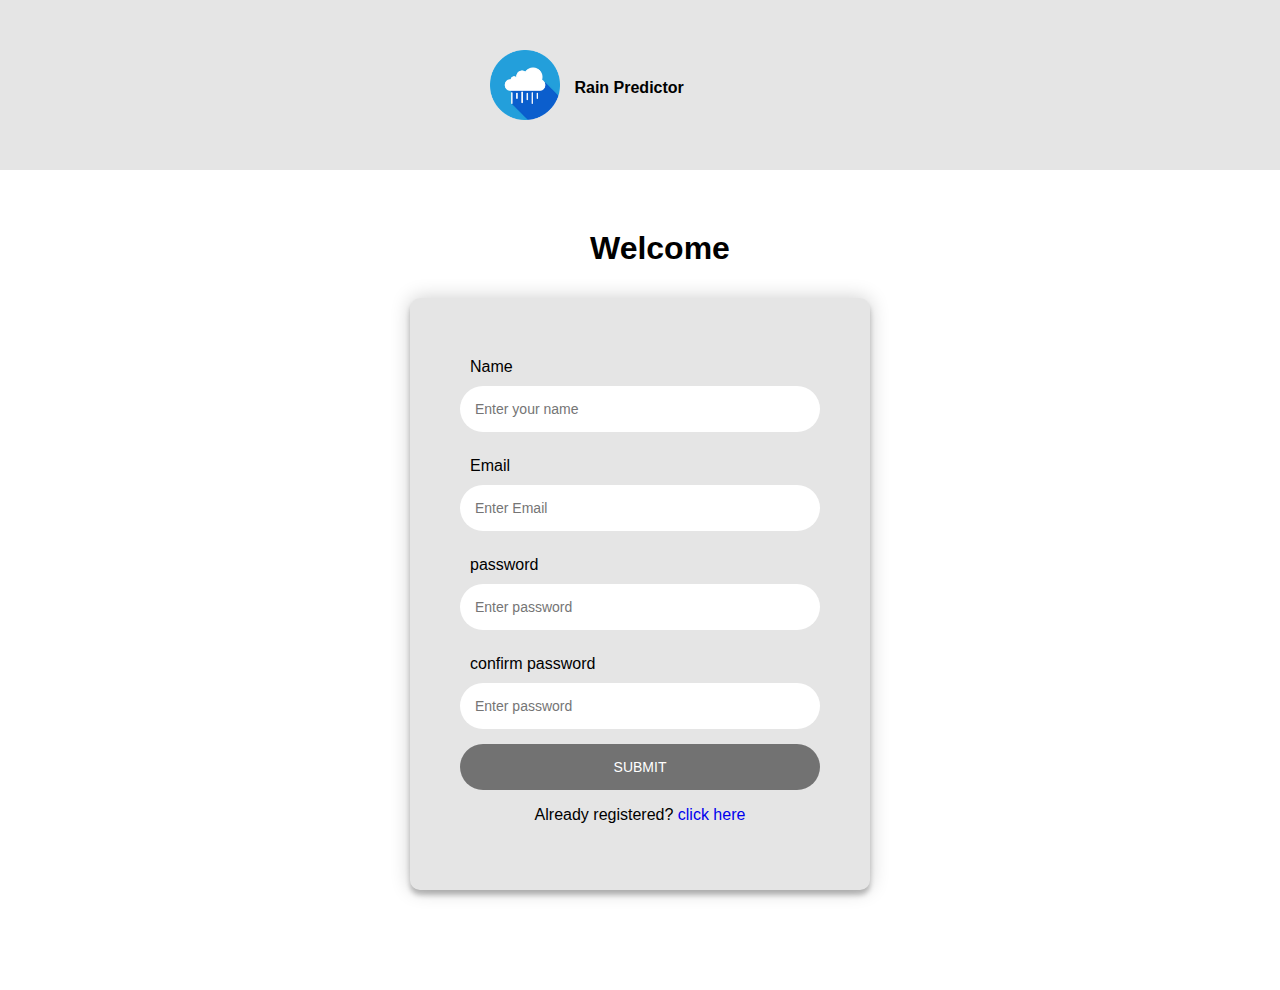
<file: templates/register.html>
<!DOCTYPE html>
<html lang="en">
<head>
    <meta charset="UTF-8">
    <title>Title</title>
    <link rel="stylesheet" href="../static/css/form.css">
    <link rel="shortcut icon" type="images/png" href="static/images/logo.png">
</head>
<body>
    <div class="site-content">
        <div class="site-header">
            <div  class="container">
                <a href="/" class="branding">
                    <img src="../static/images/logo.png" alt="" class="logo" width="70">
                    <div class="logo-type">
                        <h1 class="site-title">Rain Predictor</h1>
                    </div>
                </a>
            </div>
        </div> <!-- .site-header -->
    </div>
    <div class="login-page">
        <div class="welcome">
            <h1>Welcome</h1>
        </div>
        <div class="form">
          <form class="resister-form" method="post">
            <label>Name</label>
            <input type="text" name="Username" placeholder="Enter your name">
            <label>Email</label>
            <input type="email" name="email" placeholder="Enter Email"/>
            <label>password</label>
            <input type="password" name="password" placeholder="Enter password"/>
            <label>confirm password</label>
            <input type="password" name="confirm" placeholder="Enter password"/>
            <button type="submit">Submit</button>
            <p class="message">Already registered? <a href="/login">click here</a></p>
          </form>
        </div>
      </div>
</body>
</html>
</file>
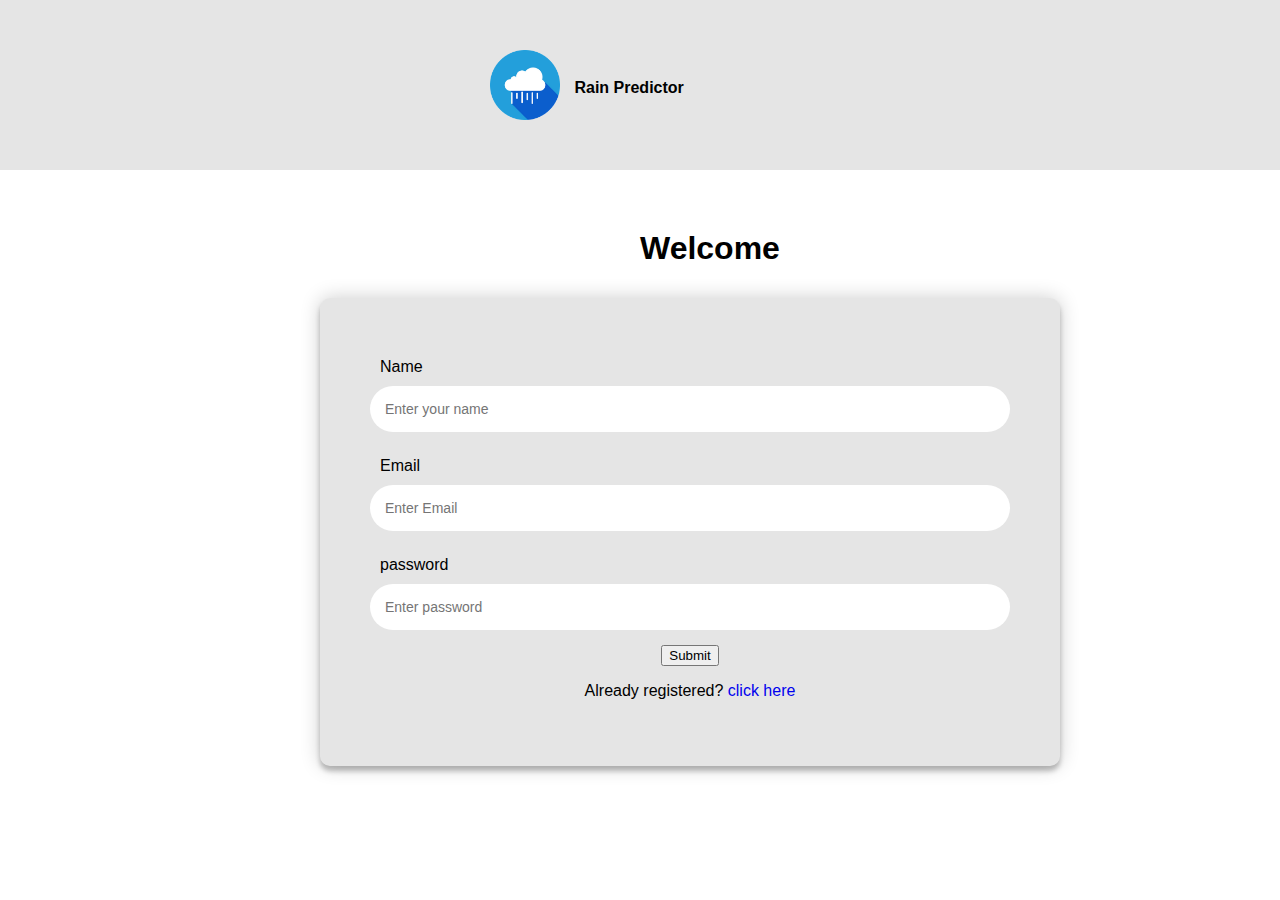
<file: App/templates/register.html>
<!DOCTYPE html>
<html lang="en">
<head>
    <meta charset="UTF-8">
    <title>Title</title>
    <link rel="stylesheet" href="../static/css/form.css">
    <link rel="shortcut icon" type="images/png" href="static/images/logo.png">
</head>
<body>
    <div class="site-content">
        <div class="site-header">
            <div  class="container">
                <a href="/" class="branding">
                    <img src="../static/images/logo.png" alt="" class="logo" width="70">
                    <div class="logo-type">
                        <h1 class="site-title">Rain Predictor</h1>
                    </div>
                </a>
            </div>
        </div> <!-- .site-header -->
    </div>
    <div class="login-page">
        <div class="welcome">
            <h1>Welcome</h1>
        </div>
        <div class="form">
          <form class="resister-form" method="post">
            <label>Name</label>
            <input type="text" name="uname" placeholder="Enter your name">
            <label>Email</label>
            <input type="email" name="mail" placeholder="Enter Email"/>
            <label>password</label>
            <input type="password" name="passw" placeholder="Enter password"/>
            <button type="submit">Submit</button>
            <p class="message">Already registered? <a href="/login">click here</a></p>
          </form>
        </div>
      </div>
</body>
</html>
</file>
<file: static/css/form.css>
body {
    margin: 0;
    background: white; /* fallback for old browsers */
    font-family: "Roboto", sans-serif;}
a{
      text-decoration: none; }
label{
      float: left;
      padding: 10px;}

  .site-header {
    padding: 50px 0; 
    background-color: rgba(0, 0, 0, 0.1);}
    .site-header .branding {
      float: left; }
      .site-header .branding .logo, .site-header .branding .logo-type {
        display: inline-block;
        vertical-align: middle; }
      .site-header .branding .logo {
        margin-right: 10px; }
      .site-header .branding .site-title {
        margin-bottom: 5px;
        font-size: 16px;
        color: black; }
      .site-header .bgranding .site-description {
        font-size: 10px;
        display: block;
        color: black; }
    
.welcome{
    margin: 0 40%;
    padding-bottom: 10px;
}
.login-page {
  width: 500px;
  padding: 3% 0 0;
  margin: auto;
}
.form {
  position: relative;
  z-index: 1;
  background: rgba(0,0,0,0.1);
  max-width: 360px;
  margin: 0 auto 100px;
  padding: 50px;
  border-radius: 10px;
  text-align: center;
  box-shadow: 0 0 20px 0 rgba(0, 0, 0, 0.2), 0 5px 5px 0 rgba(0, 0, 0, 0.24);
}
.form input {
  font-family: "Roboto", sans-serif;
  outline: 0;
  background: white;
  width: 100%;
  color: black;
  border: 0;
  margin: 0 0 15px;
  padding: 15px;
  box-sizing: border-box;
  font-size: 14px;
  border-radius: 40px;
}
.form button {
  font-family: "Roboto", sans-serif;
  text-transform: uppercase;
  outline: 0;
  background: rgba(0, 0, 0, 0.5);
  width: 100%;
  border: 0;
  border-radius: 40px;
  padding: 15px;
  color: #FFFFFF;
  font-size: 14px;
  -webkit-transition: all 0.3 ease;
  transition: all 0.3 ease;
  cursor: pointer;
}

/* .form .message {
  margin: 15px 0 0;
  color: #b3b3b3;
  font-size: 12px;
}
.form .message a {
  color: blue;
  text-decoration: none;
}
.form .register-form {
  display: none;
/* } */
.container {
  position: relative;
  z-index: 1;
  max-width: 300px;
  margin: 0 auto;
}
.container:before, .container:after {
  content: "";
  display: block;
  clear: both;
}
/* 
.container .info {
  margin: 50px auto;
  text-align: center;
}
.container .info h1 {
  margin: 0 0 15px;
  padding: 0;
  font-size: 36px;
  font-weight: 300;
  color: #1a1a1a;
}
.container .info span {
  color: #4d4d4d;
  font-size: 12px;
}
.container .info span a {
  color: #000000;
  text-decoration: none;
}
.container .info span .fa {
  color: #EF3B3A;
} */
</file>
<file: App/static/css/form.css>
body {
    margin: 0;
    background: white; /* fallback for old browsers */
    font-family: "Roboto", sans-serif;}
a{
      text-decoration: none; }
  
label{
      float: left;
      padding: 10px;}

  .site-header {
    padding: 50px 0; 
    background-color: rgba(0, 0, 0, 0.1);}
    .site-header .branding {
      float: left; }
      .site-header .branding .logo, .site-header .branding .logo-type {
        display: inline-block;
        vertical-align: middle; }
      .site-header .branding .logo {
        margin-right: 10px; }
      .site-header .branding .site-title {
        margin-bottom: 5px;
        font-size: 16px;
        color: black; }
      .site-header .bgranding .site-description {
        font-size: 10px;
        display: block;
        color: black; }
    
.welcome{
    margin: 0 50%;
    padding-bottom: 10px;
}
.login-page {
  width: 50%;
  padding: 3% 0 0;
  margin: auto;
}
.form {
  position: relative;
  z-index: 1;
  background: rgba(0,0,0,0.1);
  width: 100%;
  margin: 0 auto 100px;
  padding: 50px;
  border-radius: 10px;
  text-align: center;
  box-shadow: 0 0 20px 0 rgba(0, 0, 0, 0.2), 0 5px 5px 0 rgba(0, 0, 0, 0.24);
}
.form input {
  font-family: "Roboto", sans-serif;
  outline: 0;
  background: white;
  width: 100%;
  color: black;
  border: 0;
  margin: 0 0 15px;
  padding: 15px;
  box-sizing: border-box;
  font-size: 14px;
  border-radius: 40px;
}
.form .button {
  font-family: "Roboto", sans-serif;
  text-transform: uppercase;
  outline: 0;
  background: rgba(0, 0, 0, 0.5);
  width: 100%;
  border: 0;
  border-radius: 40px;
  padding: 15px;
  color: #FFFFFF;
  font-size: 14px;
  -webkit-transition: all 0.3 ease;
  transition: all 0.3 ease;
  cursor: pointer;
}
@media screen and (max-width:361px){
  .form{
    width: 100%;
    color: black;
  }
}

/* .form .message {
  margin: 15px 0 0;
  color: #b3b3b3;
  font-size: 12px;
}
.form .message a {
  color: blue;
  text-decoration: none;
}
.form .register-form {
  display: none;
/* } */
.container {
  position: relative;
  z-index: 1;
  max-width: 300px;
  margin: 0 auto;
}
.container:before, .container:after {
  content: "";
  display: block;
  clear: both;
}
/* 
.container .info {
  margin: 50px auto;
  text-align: center;
}
.container .info h1 {
  margin: 0 0 15px;
  padding: 0;
  font-size: 36px;
  font-weight: 300;
  color: #1a1a1a;
}
.container .info span {
  color: #4d4d4d;
  font-size: 12px;
}
.container .info span a {
  color: #000000;
  text-decoration: none;
}
.container .info span .fa {
  color: #EF3B3A;
} */
</file>
